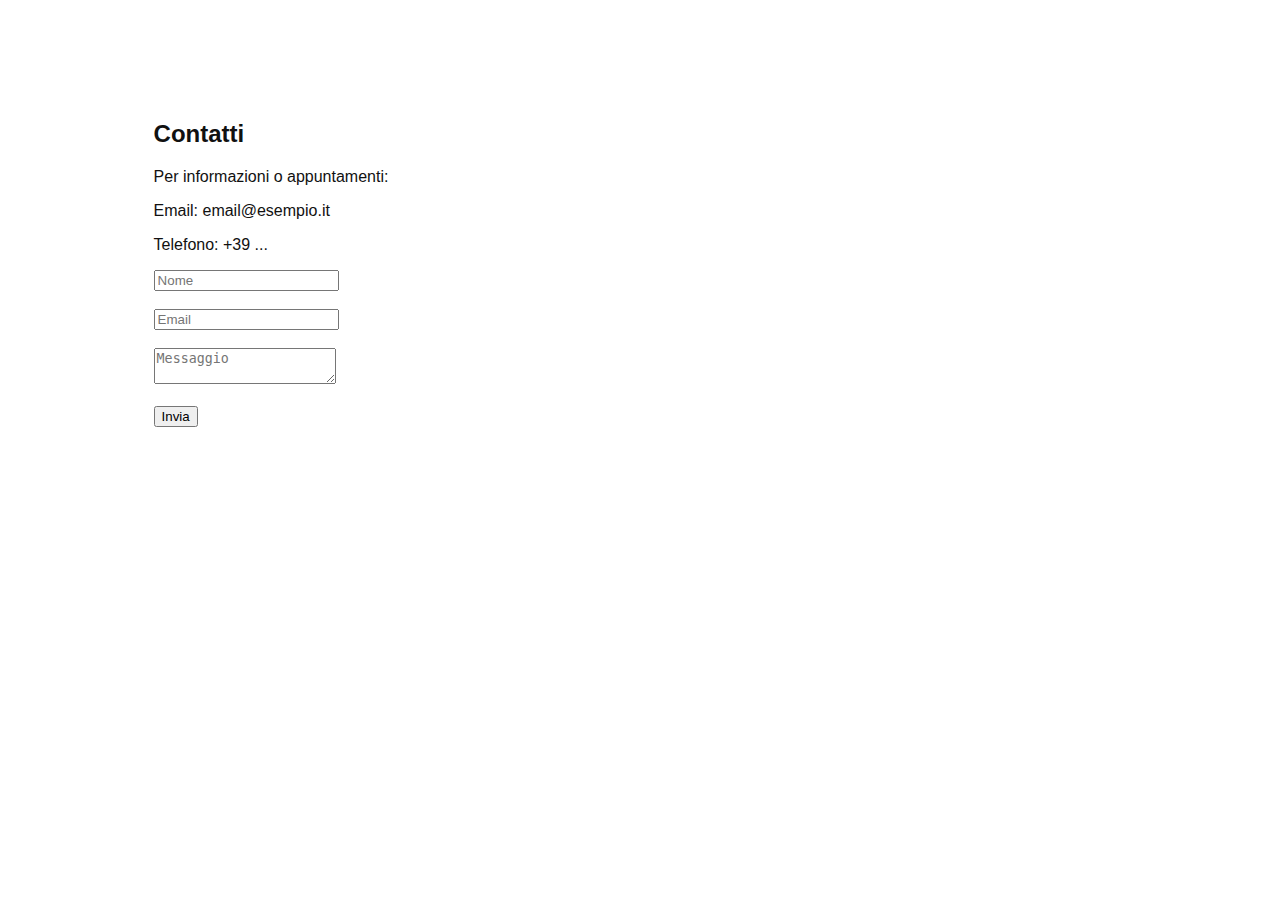
<file: contatti.html>
<!DOCTYPE html>
<html lang="it">
<head>
<meta charset="UTF-8">
<title>Contatti - Dott. Claudio Bongermino</title>
<link rel="stylesheet" href="css/style.css">
</head>
<body>

<section class="section">
<h2>Contatti</h2>
<p>Per informazioni o appuntamenti:</p>
<p>Email: email@esempio.it</p>
<p>Telefono: +39 ...</p>

<form action="https://formspree.io/f/XXXX" method="POST">
  <input type="text" name="nome" placeholder="Nome" required><br><br>
  <input type="email" name="email" placeholder="Email" required><br><br>
  <textarea name="messaggio" placeholder="Messaggio"></textarea><br><br>
  <button class="btn">Invia</button>
</form>
</section>

</body>
</html>
</file>
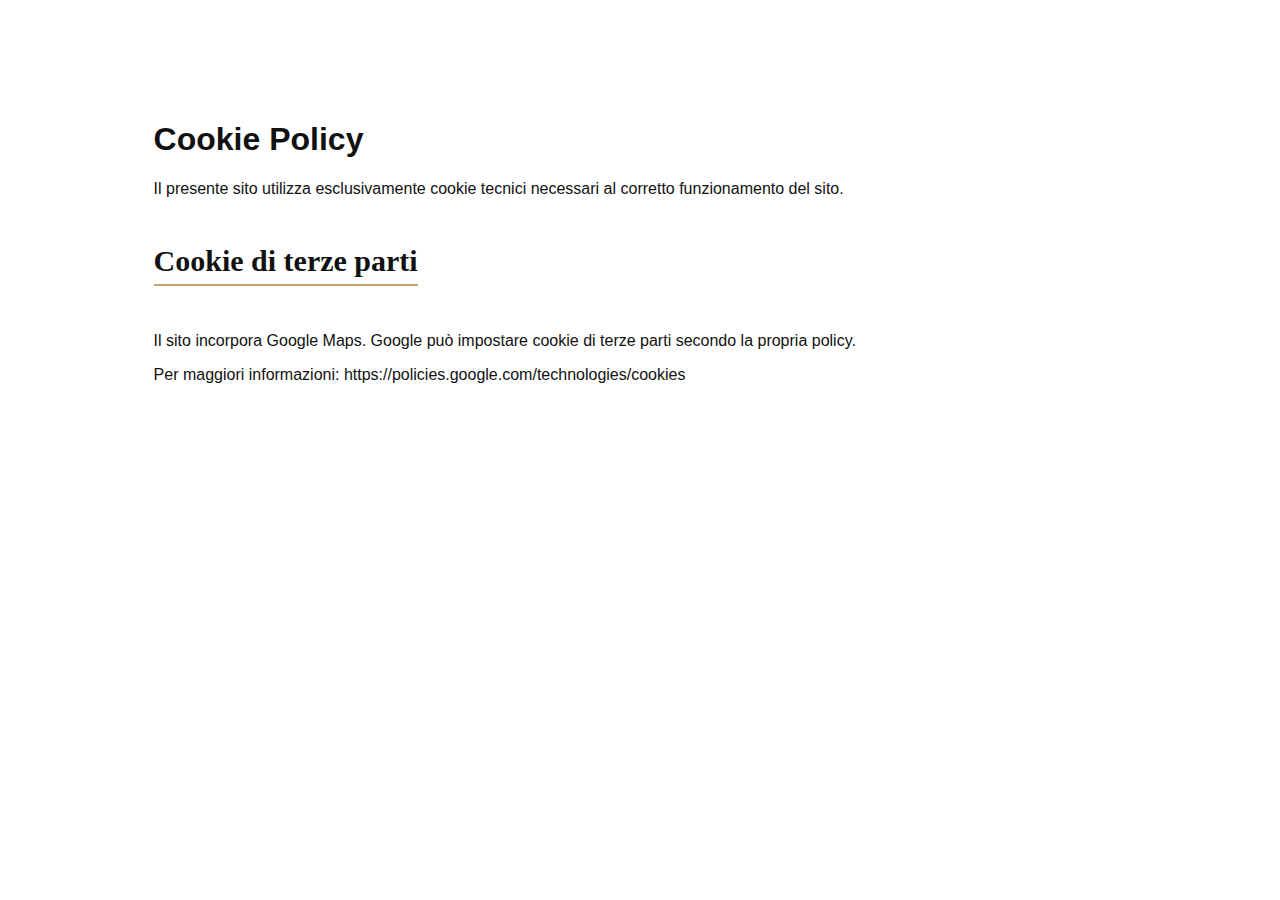
<file: cookie.html>
<!DOCTYPE html>
<html lang="it">
<head>
<meta charset="UTF-8">
<title>Cookie Policy</title>
<link rel="stylesheet" href="css/style.css">
</head>
<body>

<section class="section">
<h1>Cookie Policy</h1>

<p>Il presente sito utilizza esclusivamente cookie tecnici necessari al corretto funzionamento del sito.</p>

<h3>Cookie di terze parti</h3>
<p>Il sito incorpora Google Maps. Google può impostare cookie di terze parti secondo la propria policy.</p>

<p>Per maggiori informazioni: https://policies.google.com/technologies/cookies</p>
</section>

</body>
</html>
</file>
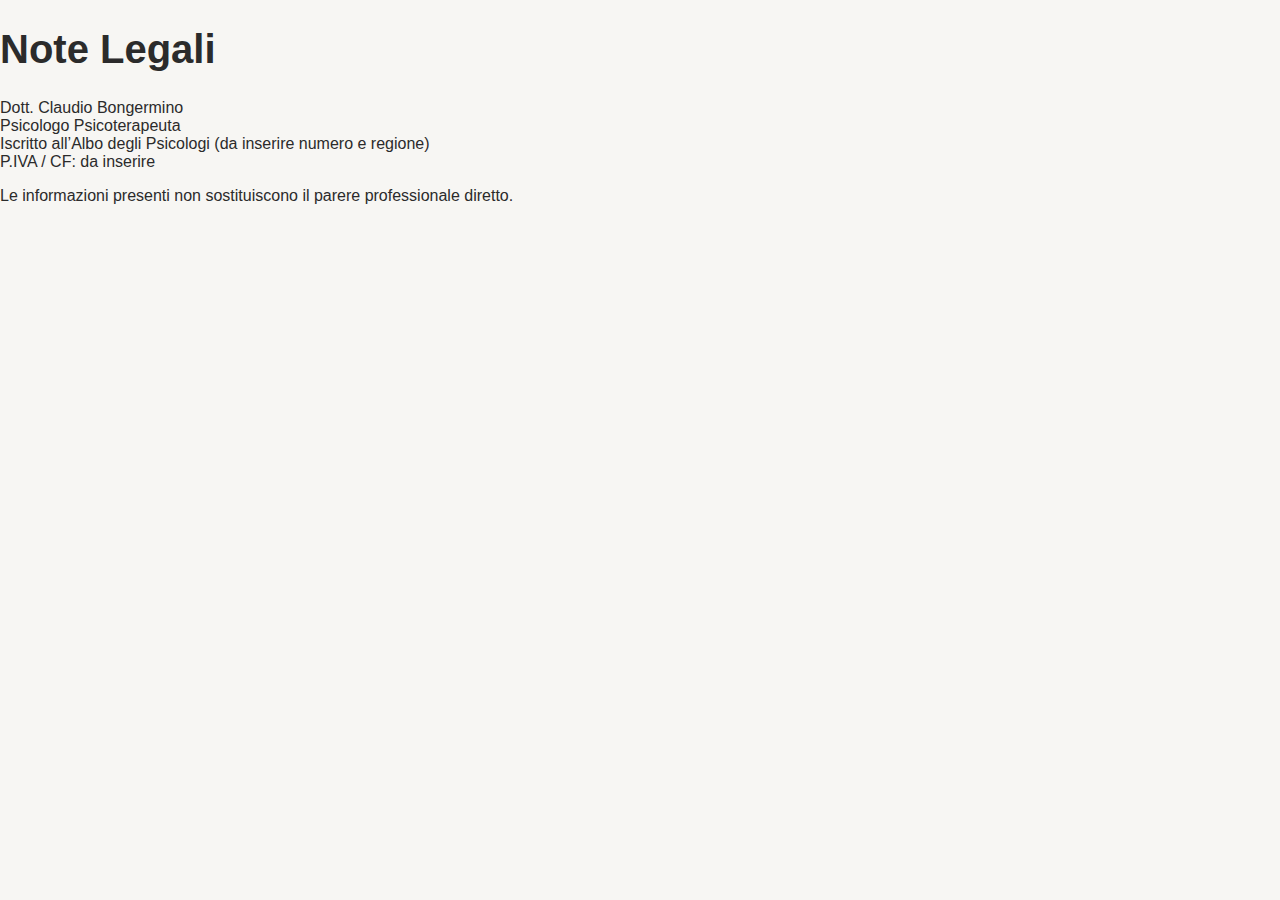
<file: note-legali.html>
<!DOCTYPE html>
<html lang="it">
<head>
<meta charset="UTF-8">
<title>Note Legali</title>
<link rel="stylesheet" href="style.css">
</head>
<body>

<section class="legal">
<h1>Note Legali</h1>

<p>Dott. Claudio Bongermino<br>
Psicologo Psicoterapeuta<br>
Iscritto all’Albo degli Psicologi (da inserire numero e regione)<br>
P.IVA / CF: da inserire</p>

<p>Le informazioni presenti non sostituiscono il parere professionale diretto.</p>

</section>
</body>
</html>
</file>
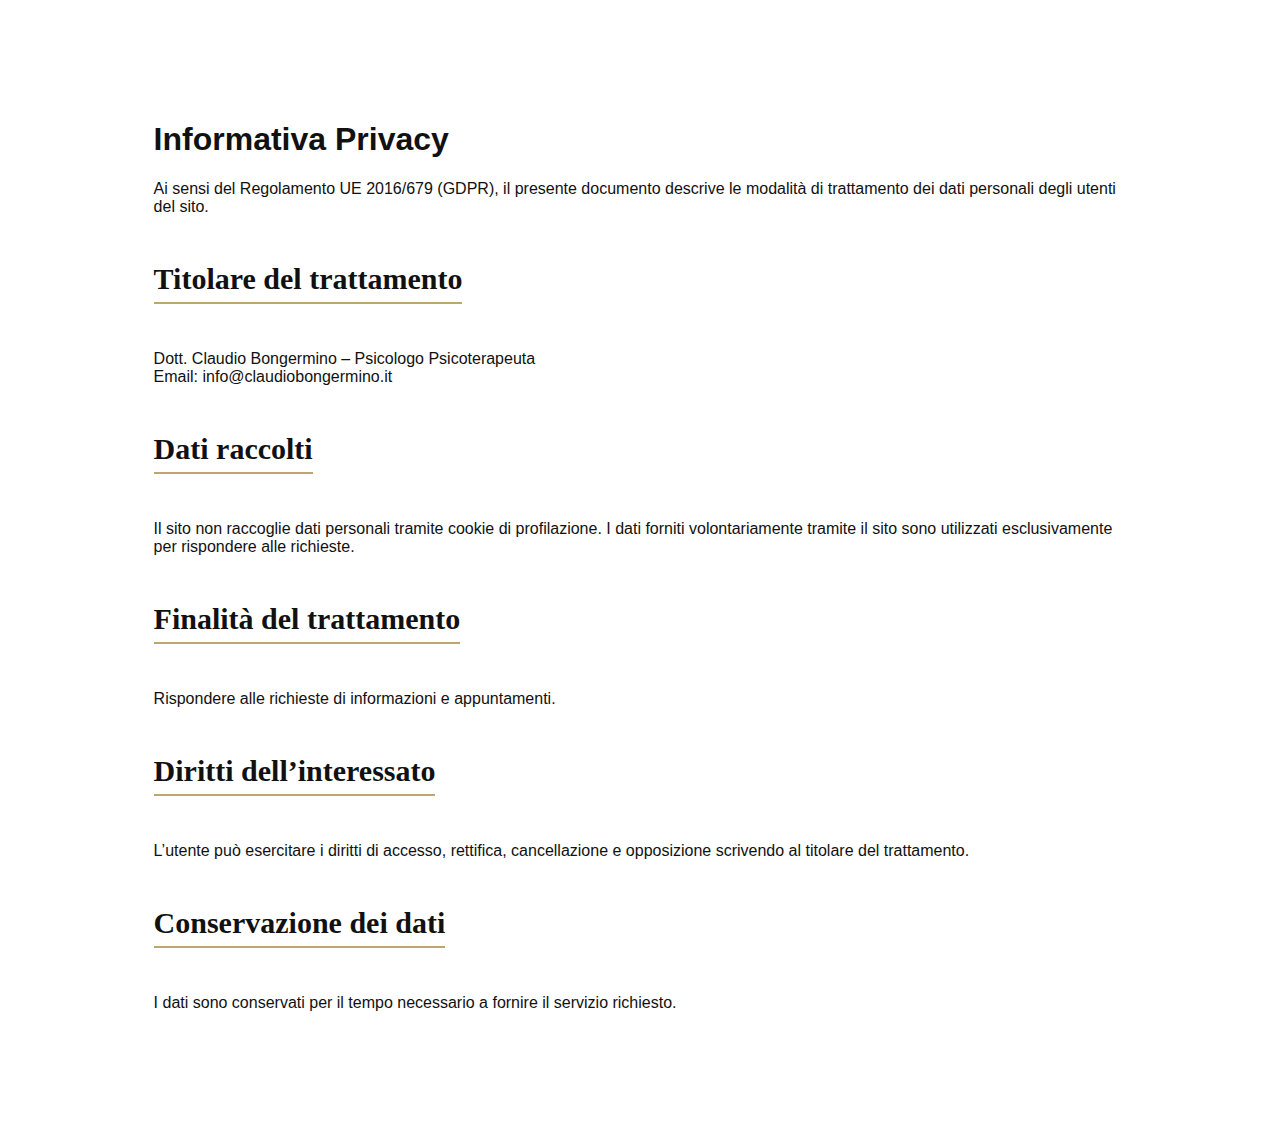
<file: privacy.html>
<!DOCTYPE html>
<html lang="it">
<head>
<meta charset="UTF-8">
<title>Privacy Policy</title>
<link rel="stylesheet" href="css/style.css">
</head>
<body>

<section class="section">
<h1>Informativa Privacy</h1>

<p>Ai sensi del Regolamento UE 2016/679 (GDPR), il presente documento descrive le modalità di trattamento dei dati personali degli utenti del sito.</p>

<h3>Titolare del trattamento</h3>
<p>Dott. Claudio Bongermino – Psicologo Psicoterapeuta<br>
Email: info@claudiobongermino.it</p>

<h3>Dati raccolti</h3>
<p>Il sito non raccoglie dati personali tramite cookie di profilazione. I dati forniti volontariamente tramite il sito sono utilizzati esclusivamente per rispondere alle richieste.</p>

<h3>Finalità del trattamento</h3>
<p>Rispondere alle richieste di informazioni e appuntamenti.</p>

<h3>Diritti dell’interessato</h3>
<p>L’utente può esercitare i diritti di accesso, rettifica, cancellazione e opposizione scrivendo al titolare del trattamento.</p>

<h3>Conservazione dei dati</h3>
<p>I dati sono conservati per il tempo necessario a fornire il servizio richiesto.</p>
</section>

</body>
</html>
</file>
<file: css/style.css>
body {
  margin: 0;
  font-family: "Inter", sans-serif;
  background: white;
  color: #111;
}

.header {
  background: #0a1f33;
  padding: 8px 0;
  position: fixed;
  width: 100%;
  top: 0;
  z-index: 1000;
}

.nav-container {
  width: 90%;
  max-width: 1200px;
  margin: auto;
  display: flex;
  align-items: center;
  gap: 60px;
}

.logo {
  height: 50px;
  width: auto;
  max-width: 220px;
  object-fit: contain;
  flex-shrink: 0;
  display: block;
}

nav {
  display: flex;
  gap: 30px;
  align-items: center;
}

nav a {
  color: white;
  text-decoration: none;
  font-size: 14px;
  white-space: nowrap;
}

.hero {
  height: 100vh;
  background: linear-gradient(rgba(10,31,51,0.6), rgba(10,31,51,0.6)),
              url("../img/clinic.jpg") center/cover;
  display: flex;
  align-items: center;
  padding-top: 80px;
  padding-left: 8%;
  padding-right: 8%;
}

.hero-box {
  color: white;
  max-width: 600px;
}

.profilo-container {
  display: flex;
  gap: 60px;
  align-items: flex-start;
}

.profilo-text {
  flex: 1;
}

.profilo-image {
  flex-shrink: 0;
  width: 280px;
  height: 360px;
  border-radius: 8px;
  overflow: hidden;
  box-shadow: 0 4px 15px rgba(0,0,0,0.3);
}

.profilo-image img {
  width: 100%;
  height: 100%;
  object-fit: cover;
}

.hero h1 {
  font-family: "Playfair Display", serif;
  font-size: 52px;
  margin-bottom: 5px;
}

.hero h2 {
  font-size: 22px;
  font-weight: 300;
}

.section {
  padding: 100px 12%;
}

.section.grey {
  background: #f2f4f7;
}

h3 {
  font-family: "Playfair Display", serif;
  font-size: 30px;
  border-bottom: 2px solid #bfa46f;
  display: inline-block;
  padding-bottom: 6px;
}

.clean-list {
  list-style: none;
  padding: 0;
}

.clean-list li {
  padding: 8px 0;
  font-size: 18px;
}

iframe {
  width: 100%;
  height: 300px;
  border: 0;
  margin-top: 20px;
}

footer {
  background: #0a1f33;
  color: white;
  text-align: center;
  padding: 20px;
  font-size: 13px;
}

footer a {
  color: #bfa46f;
  text-decoration: none;
}

.cookie-banner {
  position: fixed;
  bottom: 0;
  background: #0a1f33;
  color: white;
  padding: 15px;
  width: 100%;
  text-align: center;
  font-size: 14px;
}

.cookie-banner button {
  background: #bfa46f;
  border: none;
  padding: 8px 15px;
  margin-left: 10px;
  cursor: pointer;
}
</file>
<file: style.css>
body {
  margin: 0;
  font-family: "Inter", sans-serif;
  color: #2b2b2b;
  background: #f7f6f3;
}

.hero {
  background: url('../img/hero.jpg') center/cover no-repeat;
  height: 70vh;
  display: flex;
  align-items: center;
  justify-content: center;
  text-align: center;
  color: white;
  position: relative;
}

.overlay {
  background: rgba(0,0,0,0.45);
  padding: 40px;
  border-radius: 12px;
}

h1 { font-size: 2.5rem; }
h2 { color: #4f7c6a; }

.btn {
  display: inline-block;
  padding: 12px 25px;
  background: #4f7c6a;
  color: white;
  text-decoration: none;
  border-radius: 6px;
  margin-top: 15px;
}

.section {
  padding: 60px 10%;
  background: white;
}

.services {
  padding: 60px 10%;
}

.grid {
  display: grid;
  grid-template-columns: repeat(auto-fit, minmax(220px, 1fr));
  gap: 20px;
}

.card {
  background: white;
  padding: 20px;
  border-radius: 12px;
  box-shadow: 0 5px 15px rgba(0,0,0,0.05);
}

footer {
  background: #4f7c6a;
  color: white;
  text-align: center;
  padding: 20px;
}
footer a { color: white; }
</file>
